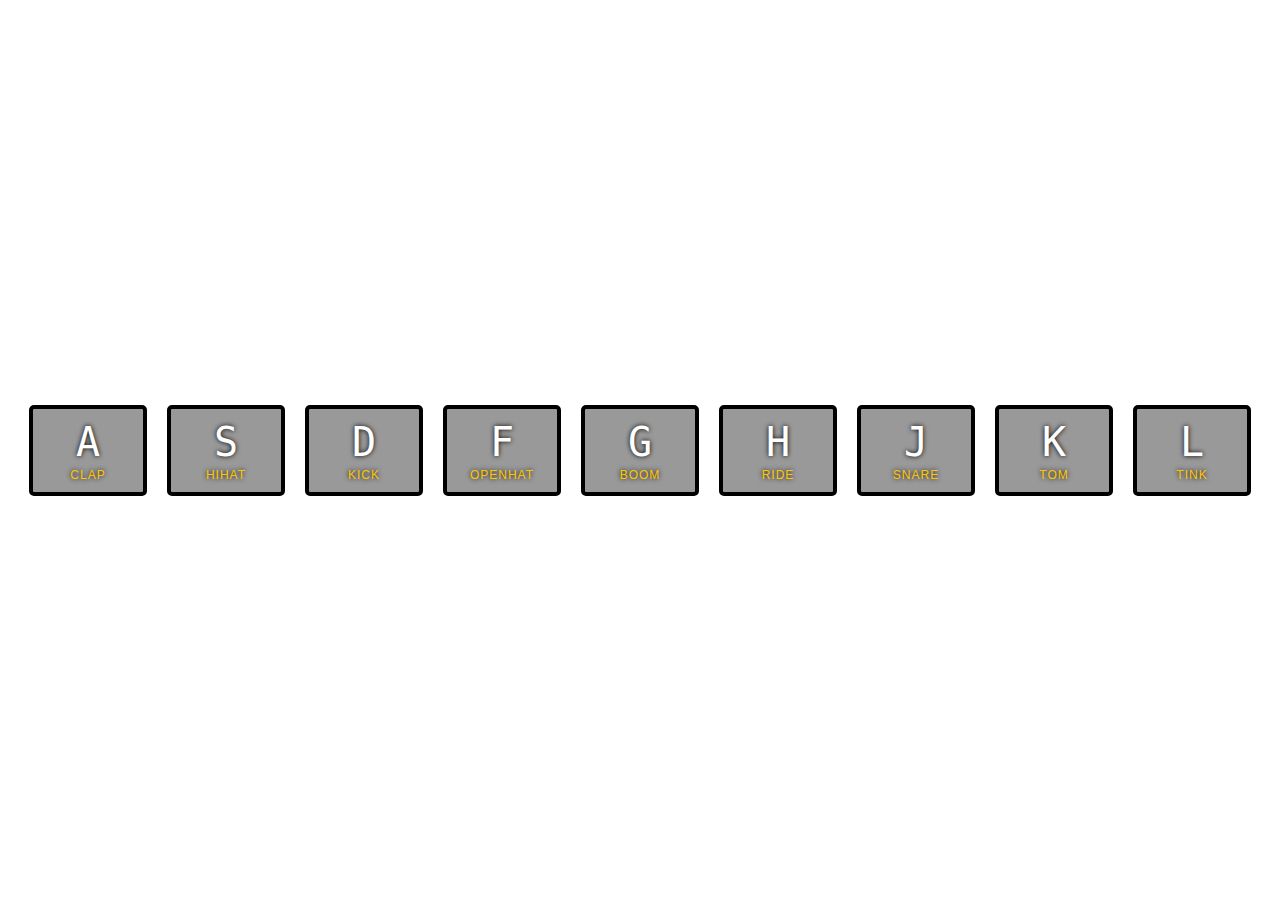
<file: Drum Kit jQuery/index.html>
<!DOCTYPE html>
<html lang="en">
<head>
  <meta charset="UTF-8">
  <title>jQuery Drum Kit</title>
  <link rel="stylesheet" href="style.css">
</head>
<body>

  <div class="keys" tabindex="1">
    <div data-key="65" class="key">
      <kbd>A</kbd>
      <span class="sound">clap</span>
    </div>
    <div data-key="83" class="key">
      <kbd>S</kbd>
      <span class="sound">hihat</span>
    </div>
    <div data-key="68" class="key">
      <kbd>D</kbd>
      <span class="sound">kick</span>
    </div>
    <div data-key="70" class="key">
      <kbd>F</kbd>
      <span class="sound">openhat</span>
    </div>
    <div data-key="71" class="key">
      <kbd>G</kbd>
      <span class="sound">boom</span>
    </div>
    <div data-key="72" class="key">
      <kbd>H</kbd>
      <span class="sound">ride</span>
    </div>
    <div data-key="74" class="key">
      <kbd>J</kbd>
      <span class="sound">snare</span>
    </div>
    <div data-key="75" class="key">
      <kbd>K</kbd>
      <span class="sound">tom</span>
    </div>
    <div data-key="76" class="key">
      <kbd>L</kbd>
      <span class="sound">tink</span>
    </div>
  </div>

  <audio data-key="65" src="sounds/clap.wav"></audio>
  <audio data-key="83" src="sounds/hihat.wav"></audio>
  <audio data-key="68" src="sounds/kick.wav"></audio>
  <audio data-key="70" src="sounds/openhat.wav"></audio>
  <audio data-key="71" src="sounds/boom.wav"></audio>
  <audio data-key="72" src="sounds/ride.wav"></audio>
  <audio data-key="74" src="sounds/snare.wav"></audio>
  <audio data-key="75" src="sounds/tom.wav"></audio>
  <audio data-key="76" src="sounds/tink.wav"></audio>
  
<script src='http://code.jquery.com/jquery-2.2.4.min.js'></script>
<script>
// Как всегда, проверим готовность документа
$(function() {
  // Отлавливаем события "Нажатие на клавишу"
  $(this).keydown(function(event) {
    // Создаем переменную, в которую помещаем div с подходящим data-key
    let key = $(this).find('.key[data-key='+event.which+']');
    // Находим на странице тег audio с нужным data-key и помещаем также в переменную для удобства 
    let audio = $(this).find('audio[data-key='+event.which+']')[0];
    // Присваиваем активный класс к клавише, чтобы подсветить ее
    key.toggleClass('playing');
    // проверяем существует ли audio тег с таким data-key
    if (!audio) return;
    // Воспроизводим звук
    audio.play();
    // Сбрасываем таймер звуковой дорожки снова на 0
    audio.currentTime = 0; 
  });
  // Отслеживаем событие, когда пользователь отпускает кнопку
  $(this).keyup(function(event) {
    // снова создаем переменную с нужным data-key
    let key = $(this).find('.key[data-key='+event.which+']');
    // Убираем класс, который подсвечивает кнопку
    key.toggleClass('playing');
  });
});
</script>


</body>
</html>
</file>
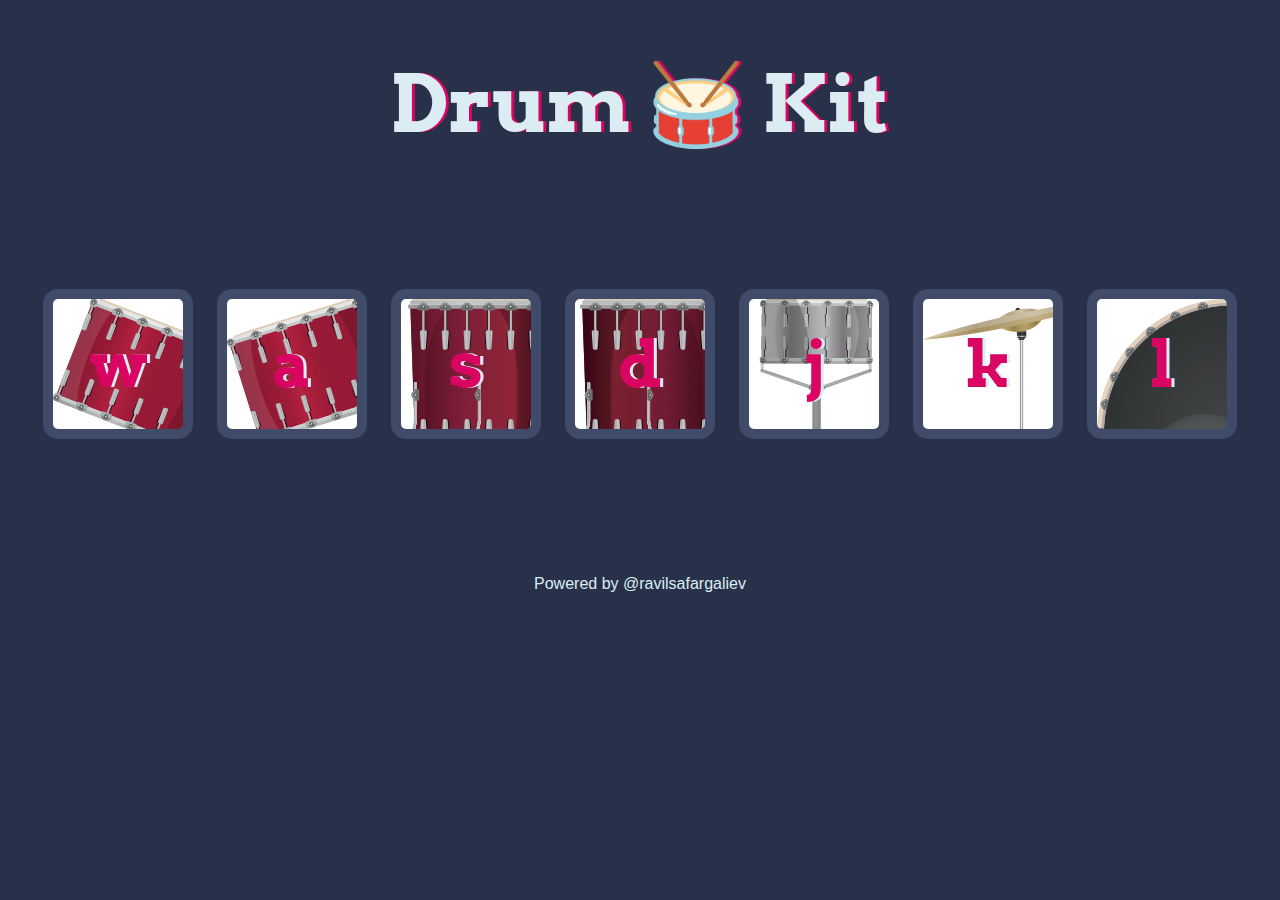
<file: Drum Kit/index.html>
<!DOCTYPE html>
<html lang="en" dir="ltr">

<head>
  <meta charset="utf-8">
  <title>Drum Kit</title>
  <link rel="stylesheet" href="styles.css">
  <link href="https://fonts.googleapis.com/css?family=Arvo" rel="stylesheet">
</head>

<body>

  <h1 id="title">Drum 🥁 Kit</h1>
  <div class="set">
    <button class="w drum">w</button>
    <button class="a drum">a</button>
    <button class="s drum">s</button>
    <button class="d drum">d</button>
    <button class="j drum">j</button>
    <button class="k drum">k</button>
    <button class="l drum">l</button>
  </div>



  <footer>
    Powered by @ravilsafargaliev
  </footer>

    <script src="index.js"></script>
</body>

</html>
</file>
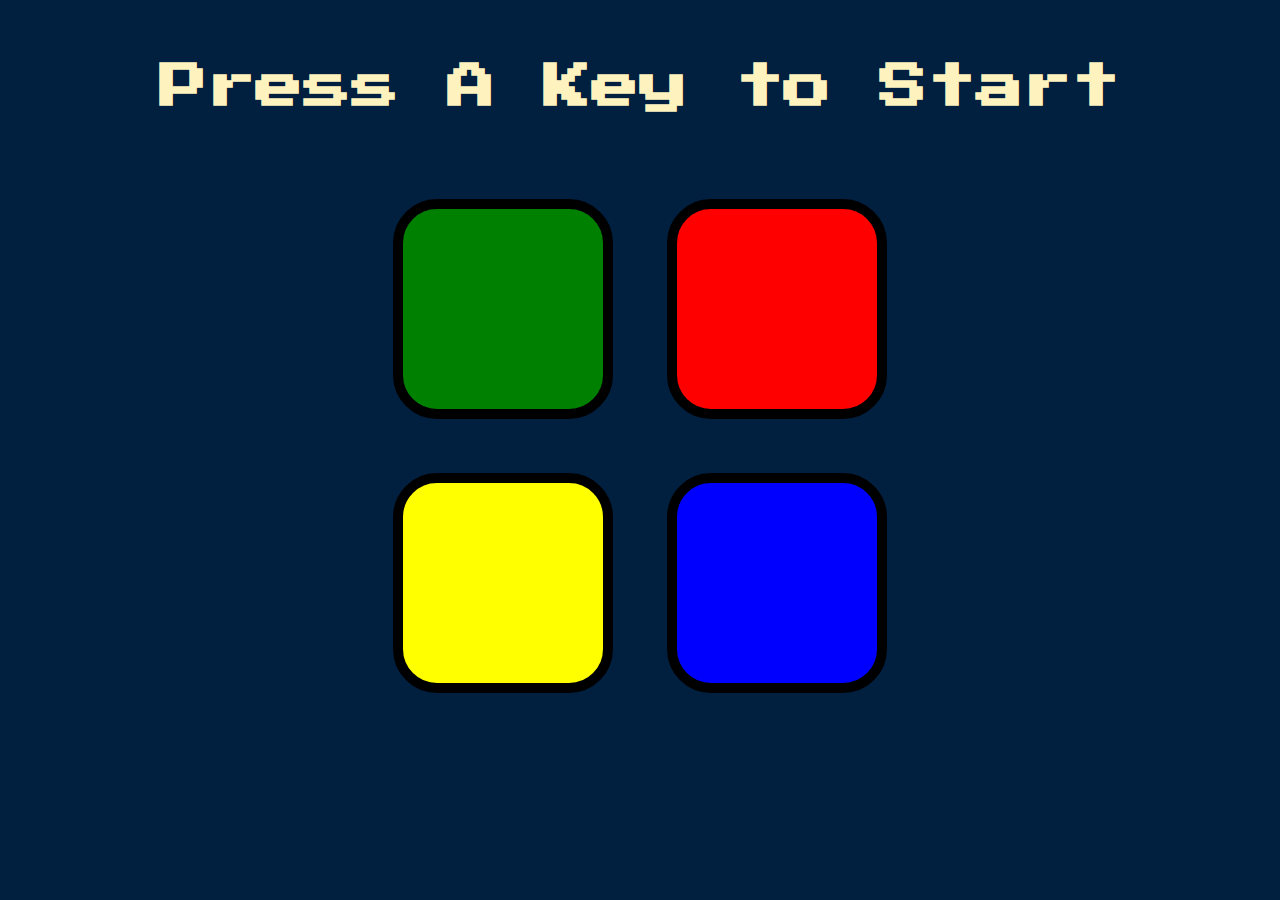
<file: Simon Game Challenge/index.html>
<!DOCTYPE html>
<html lang="en" dir="ltr">

<head>
  <meta charset="utf-8">
  <title>Simon</title>
  <link rel="stylesheet" href="styles.css">
  <link href="https://fonts.googleapis.com/css?family=Press+Start+2P" rel="stylesheet">
</head>

<body>
  <h1 id="level-title">Press A Key to Start</h1>
  <div class="container">
    <div lass="row">

      <div type="button" id="green" class="btn green">

      </div>

      <div type="button" id="red" class="btn red">

      </div>
    </div>

    <div class="row">

      <div type="button" id="yellow" class="btn yellow">

      </div>
      <div type="button" id="blue" class="btn blue">

      </div>

    </div>

  </div>

  <script src="https://ajax.googleapis.com/ajax/libs/jquery/3.3.1/jquery.min.js"></script>
  <script src="game.js" charset="utf-8"></script>

</body>

</html>
</file>
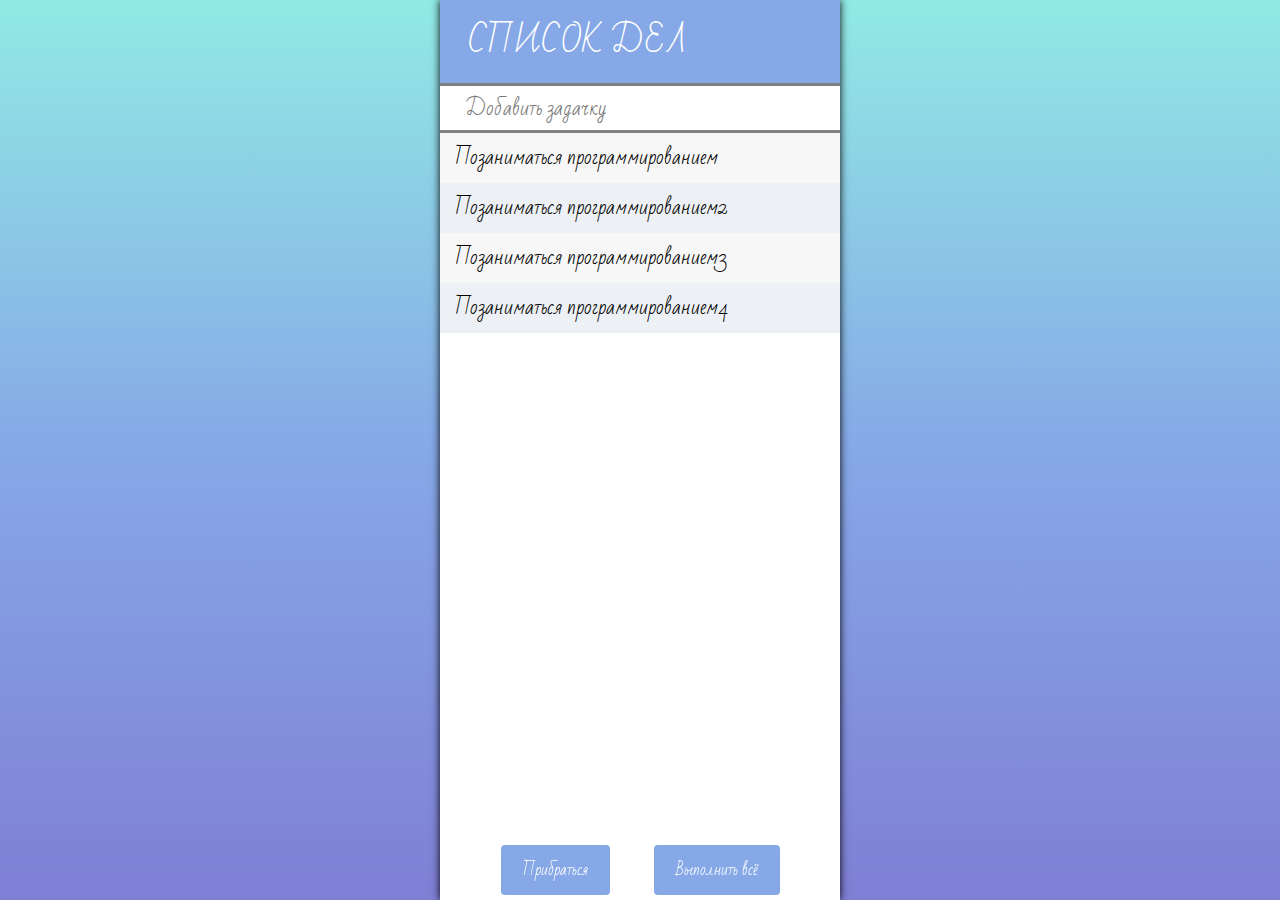
<file: To-do list/index.html>
<!DOCTYPE html>
<html>

<head>
  <title>Мое приложение со списком дел</title>
  <meta charset="utf-8">
  <meta name="viewport" content="width=device-width, initial-scale=1">
  <link rel="stylesheet" href="style.css">
  <link href="https://fonts.googleapis.com/css?family=Bad+Script" rel="stylesheet">
</head>

<body>

  <div id="todo">
    <h1>Список дел</h1>

    <input type="text" placeholder="Добавить задачку">

    <ul class="todos">
      <li><img src="icons/garbage.svg">Позаниматься программированием</li>
      <li><img src="icons/garbage.svg">Позаниматься программированием2</li>
      <li><img src="icons/garbage.svg">Позаниматься программированием3</li>
      <li><img src="icons/garbage.svg">Позаниматься программированием4</li>
    </ul>
  </div>
  <div id="buttons">
      <button class="clear">Прибраться</button>
      <button class="finish">Выполнить всё</button>
  </div>
  <script src="script.js"></script>
</body>

</html>
</file>
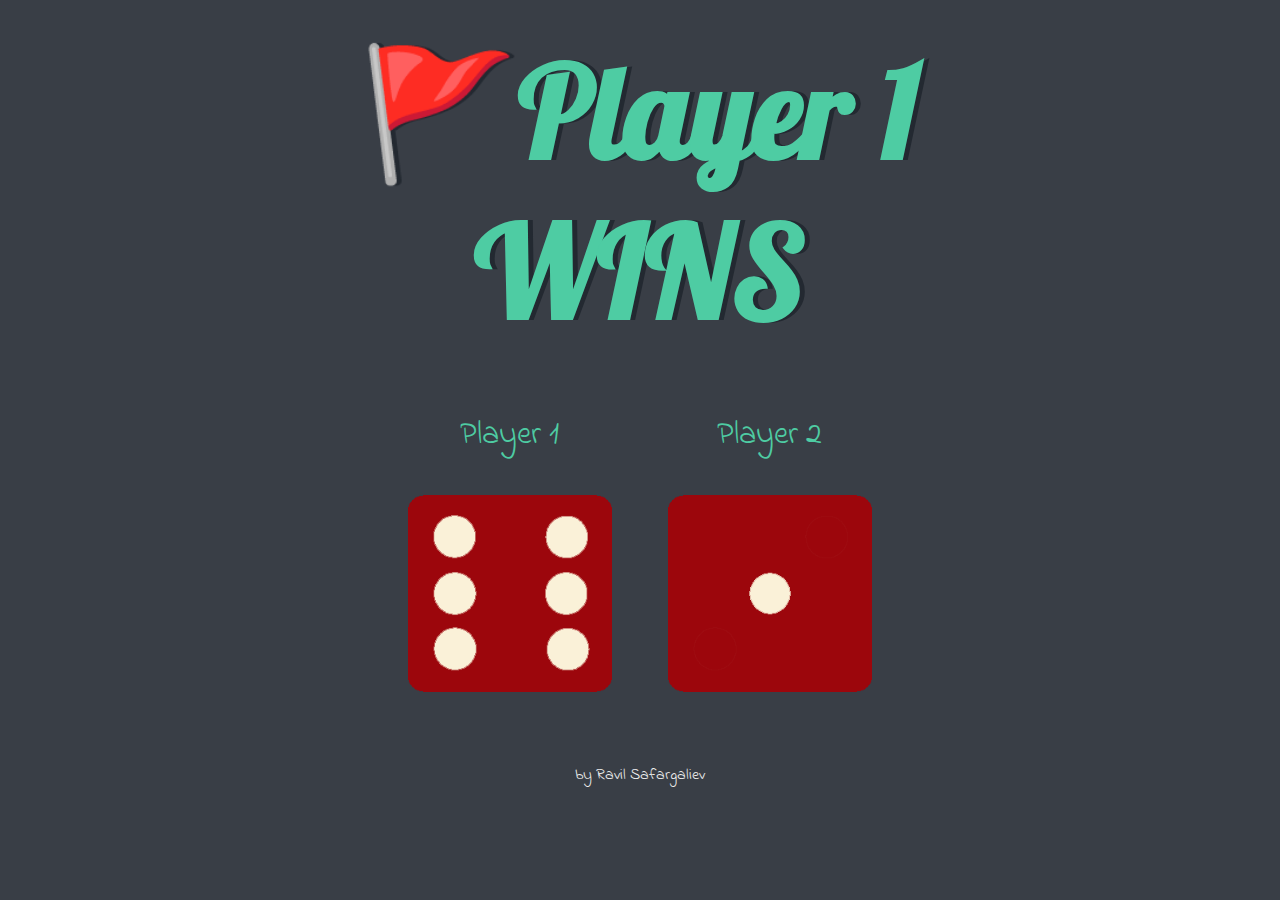
<file: Dicee Challenge/dicee.html>
<!DOCTYPE html>
<html lang="en" dir="ltr">
  <head>
    <meta charset="utf-8">
    <title>Dicee</title>
    <link rel="stylesheet" href="styles.css">
    <link href="https://fonts.googleapis.com/css?family=Indie+Flower|Lobster" rel="stylesheet">

  </head>
  <body>

    <div class="container">
      <h1>Refresh Me</h1>

      <div class="dice">
        <p>Player 1</p>
        <img class="img1" src="images/dice6.png">
      </div>

      <div class="dice">
        <p>Player 2</p>
        <img class="img2" src="images/dice6.png">
      </div>

    </div>

    <script src="script.js"></script>

  </body>

  <footer>
    by Ravil Safargaliev
  </footer>
</html>
</file>
<file: Drum Kit jQuery/style.css>
html {
  font-size: 10px;
  background: url(http://i.imgur.com/b9r5sEL.jpg) bottom center;
  background-size: cover;
}
body,html {
  margin: 0;
  padding: 0;
  font-family: sans-serif;
}

.keys {
  display: flex;
  flex: 1;
  min-height: 100vh;
  align-items: center;
  justify-content: center;
}

.key {
  border: .4rem solid black;
  border-radius: .5rem;
  margin: 1rem;
  font-size: 1.5rem;
  padding: 1rem .5rem;
  transition: all .07s ease;
  width: 10rem;
  text-align: center;
  color: white;
  background: rgba(0,0,0,0.4);
  text-shadow: 0 0 .5rem black;
}

.playing {
  transform: scale(1.1);
  border-color: #ffc600;
  box-shadow: 0 0 1rem #ffc600;
}

kbd {
  display: block;
  font-size: 4rem;
}

.sound {
  font-size: 1.2rem;
  text-transform: uppercase;
  letter-spacing: .1rem;
  color: #ffc600;
}
</file>
<file: Drum Kit/styles.css>
body {
  text-align: center;
  background-color: #283149;
}

h1 {
  font-size: 5rem;
  color: #DBEDF3;
  font-family: "Arvo", cursive;
  text-shadow: 3px 0 #DA0463;

}

footer {
  color: #DBEDF3;
  font-family: sans-serif;
}

.w {
  background-image: url("images/tom1.png");
}

.a {
  background-image: url("images/tom2.png");
}

.s {
  background-image: url("images/tom3.png");
}

.d {
  background-image: url("images/tom4.png");
}

.j {
  background-image: url("images/snare.png");

}

.k {
  background-image: url("images/crash.png");

}

.l {
   background-image: url("images/kick.png");
}

.set {
  margin: 10% auto;
}

.game-over {
  background-color: red;
  opacity: 0.8;
}

.pressed {
  box-shadow: 0 3px 4px 0 #DBEDF3;
  opacity: 0.5;
}

.red {
  color: red;
}

.drum {
  outline: none;
  border: 10px solid #404B69;
  font-size: 4rem;
  font-family: 'Arvo', cursive;
  line-height: 2;
  font-weight: 900;
  color: #DA0463;
  text-shadow: 3px 0 #DBEDF3;
  border-radius: 15px;
  display: inline-block;
  width: 150px;
  height: 150px;
  text-align: center;
  margin: 10px;
  background-color: white;
}
</file>
<file: Simon Game Challenge/styles.css>
body {
  text-align: center;
  background-color: #011F3F;
}

#level-title {
  font-family: 'Press Start 2P', cursive;
  font-size: 3rem;
  margin:  5%;
  color: #FEF2BF;
}

.container {
  display: block;
  width: 50%;
  margin: auto;

}

.btn {
  margin: 25px;
  display: inline-block;
  height: 200px;
  width: 200px;
  border: 10px solid black;
  border-radius: 20%;
}

.game-over {
  background-color: red;
  opacity: 0.8;
}

.red {
  background-color: red;
}

.green {
  background-color: green;
}

.blue {
  background-color: blue;
}

.yellow {
  background-color: yellow;
}

.pressed {
  box-shadow: 0 0 20px white;
  background-color: grey;
}
</file>
<file: To-do list/style.css>
body {
  background: linear-gradient(to bottom, #91EAE4, #86A8E7, #7F7FD5);
  font-family: Bad Script;
  margin: 0;
}


#todo {
  margin: 0 auto;
  max-width: 400px;
  height: 100vh;
  background: white;
  box-shadow: 0 0 8px black;
}

h1 {
  text-transform: uppercase;
  background: #86a8e7;
  color: white;
  margin: 0;
  padding: 10px 28px;
  font-weight: normal;
}

input {
  width: 100%;
  height: 50px;
  font-size: 20px;
  box-sizing: border-box;
  padding-left: 25px;
  border-width: 3px 0;
  border-style: solid;
  border-color: gray;
  color: gray;
  font-family: inherit;
  
}

input:focus {
  background: #edf1f5;
  border-color: #86a8e7;
  outline: none;
  color: #86a8e7;
}

.todos {
  list-style-type: none;
  margin: 0;
  padding: 0;
  max-height: 70%;
  overflow: auto;
}


.todos li{
  background: #f7f7f7;
  height: 50px;
  line-height: 50px;
  cursor: pointer;
  font-size: 20px;
  user-select: none;
}

.todos li:nth-child(even) {
  background: #edf1f5;
}

.todos img {
  width: 0;
  height: 26px;
  opacity: 0;
  vertical-align: sub;
  margin-right: 10px;
  margin-left: 5px;
  transition: width 0.3s, opacity 0.3s;
}

.todos li:hover img {
  width: 24px;
  opacity: 1;  
}

.checked {
  color: gray;
  text-decoration: line-through;
}



#buttons {
  position: fixed;
  bottom: 5px;
  width: 100%;
  text-align: center;
}

button {
  background-color: #86a8e7;
  border: 2px solid transparent;
  color: white;
  padding: 8px 20px;
  margin: 0 20px;
  font-size: 15px;
  border-radius: 4px;
  font-family: inherit;
}

button:hover {
  background-color: white;
  color: black;
  border-color: #86a8e7;
  cursor: pointer;
} 


@media (max-width: 450px) {
  #todo {
    max-width: 100%;
  }
}
</file>
<file: Dicee Challenge/styles.css>
.container {
  width: 70%;
  margin: auto;
  text-align: center;
}

.dice {
  text-align: center;
  display: inline-block;

}

body {
  background-color: #393E46;
}

h1 {
  margin: 30px;
  font-family: 'Lobster', cursive;
  text-shadow: 5px 0 #232931;
  font-size: 8rem;
  color: #4ECCA3;
}

p {
  font-size: 2rem;
  color: #4ECCA3;
  font-family: 'Indie Flower', cursive;
}

img {
  width: 80%;
}

footer {
  margin-top: 5%;
  color: #EEEEEE;
  text-align: center;
  font-family: 'Indie Flower', cursive;

}
</file>
